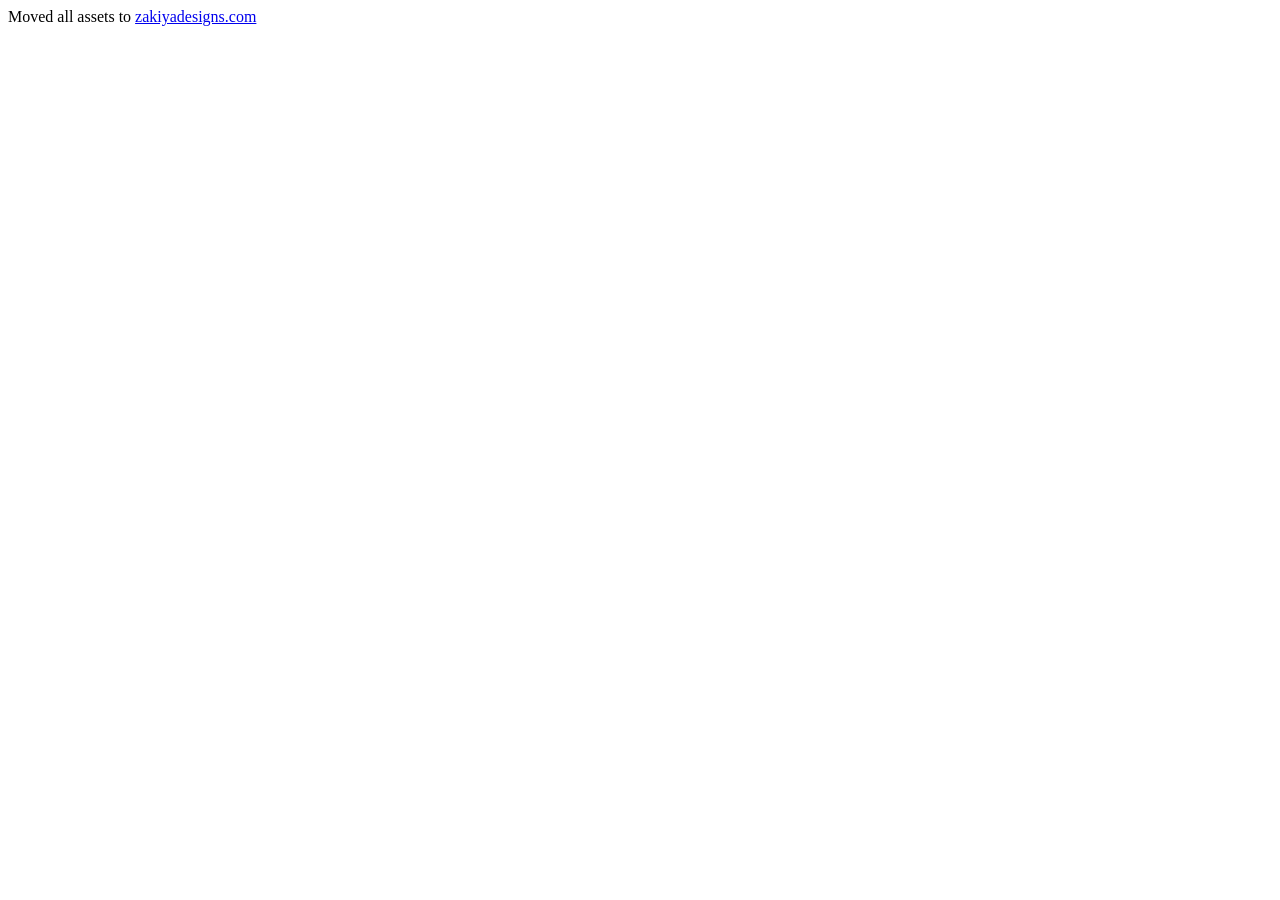
<file: index.html>
<!DOCTYPE html>
<html lang="en">
<head>
    <meta charset="UTF-8">
    <title>Zakiya's Page </title>
</head>
<body>

<div>Moved all assets to <a href="https://zakiyadesigns.com/">zakiyadesigns.com</a></div>

</body>
</html>
</file>
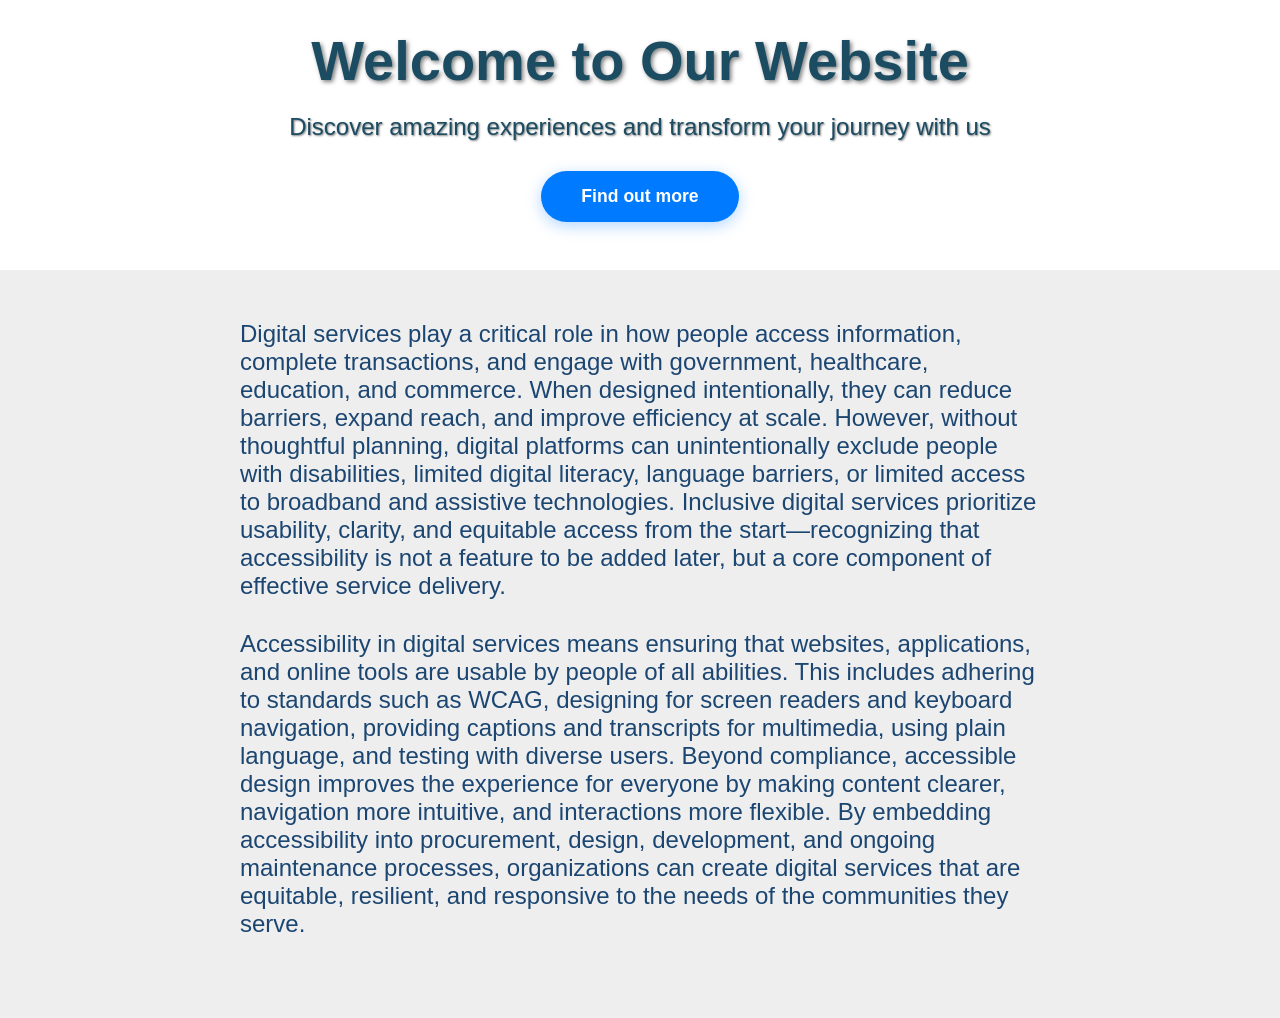
<file: sandbox/index.html>
<!DOCTYPE html>
<html lang="en">
<head>
    <meta charset="UTF-8">
    <meta name="viewport" content="width=device-width, initial-scale=1.0">
    <title>Demonstration for Accessibility Community of Practice</title>
    <link rel="stylesheet" href="styles.css">
    <script src="index.js" defer></script>
</head>
<body>
<main>
    <section class="hero">
        <div class="hero-content">
            <h1>Welcome to Our Website</h1>
            <p>Discover amazing experiences and transform your journey with us</p>
            <div tabindex="0" data-type="itsatrap-button">Find out more</div>
        </div>

    </section>
    <section class="content">
        <p>
            Digital services play a critical role in how people access information, complete transactions, and
            engage with government, healthcare, education, and commerce. When designed intentionally, they can
            reduce barriers, expand reach, and improve efficiency at scale. However, without thoughtful planning,
            digital platforms can unintentionally exclude people with disabilities, limited digital literacy,
            language barriers, or limited access to broadband and assistive technologies. Inclusive digital services
            prioritize usability, clarity, and equitable access from the start—recognizing that accessibility is not
            a feature to be added later, but a core component of effective service delivery.
        </p>
        <p> Accessibility in digital services means ensuring that websites, applications, and online tools are
            usable by people of all abilities. This includes adhering to standards such as WCAG, designing for
            screen readers and keyboard navigation, providing captions and transcripts for multimedia, using plain
            language, and testing with diverse users. Beyond compliance, accessible design improves the experience
            for everyone by making content clearer, navigation more intuitive, and interactions more flexible. By
            embedding accessibility into procurement, design, development, and ongoing maintenance processes,
            organizations can create digital services that are equitable, resilient, and responsive to the needs of
            the communities they serve.
        </p>

    </section>
</main>

<!-- Modal -->
<div id="modal" class="modal">
    <div class="modal-content">
        <span class="modal-close" tabindex="0">&times;</span>
        <div id="modal-body">
            <div data-type="trap-door" tabindex="0">Government services are for everyone. Accessibility ensures people
                with disabilities can access information, complete tasks, and receive services without barriers.
            </div>
        </div>
    </div>
</div>


</body>
</html>
</file>
<file: sandbox/styles.css>
:root {
    --color-black: #000;
    --color-black-overlay-50: rgba(0, 0, 0, 0.5);
    --color-black-overlay-30: rgba(0, 0, 0, 0.3);
    --color-blue-dark: #1b4672;
    --color-blue-hover: #0056b3;
    --color-blue-primary: #007bff;
    --color-blue-shadow-30: rgba(0, 123, 255, 0.3);
    --color-blue-shadow-40: rgba(0, 123, 255, 0.4);
    --color-gray-dark: #333;
    --color-gray-light: #f8f9fa;
    --color-gray-medium: #666;
    --color-gray-pale: #efeeee;
    --color-teal: #1c4c62;
    --color-border: #e0e0e0;
    --color-white: white;
}

* {
    box-sizing: border-box;
    margin: 0;
    padding: 0;
}

body {
    font-family: -apple-system, BlinkMacSystemFont, 'Segoe UI', Roboto, Oxygen, Ubuntu, Cantarell, sans-serif;
}

.hero {
    position: relative;
    height: 30vh;
    display: flex;
    align-items: center;
    justify-content: center;
    text-align: center;
    overflow: hidden;
}

.hero::before {
    content: '';
    position: absolute;
    top: 0;
    left: 0;
    width: 100%;
    height: 100%;
    background-image: url('https://images.unsplash.com/photo-1557683316-973673baf926?q=80&w=2000');
    background-size: cover;
    background-position: center;
    background-repeat: no-repeat;
    filter: brightness(0.6);
    z-index: -1;
}

.hero-content {
    animation: fadeInUp 1s ease-out;
    color: var(--color-teal);
    max-width: 800px;
    padding: 20px;
    width: 100%;
}

.hero h1 {
    font-size: 3.5rem;
    font-weight: 700;
    margin-bottom: 20px;
    text-shadow: 2px 2px 4px var(--color-black-overlay-50);
}

.hero p {
    font-size: 1.5rem;
    margin: 0 0 30px;
    text-shadow: 1px 1px 2px var(--color-black-overlay-50);
}

.content {
    background-color: var(--color-gray-pale);
    padding: 50px 0;

    p {
        color: var(--color-blue-dark);
        font-size: 1.5rem;
        margin: 0 auto 30px;
        max-width: 800px;
        text-align: left;
    }
}


[data-type="itsatrap-button"] {
    background-color: var(--color-blue-primary);
    border-radius: 50px;
    box-shadow: 0 4px 15px var(--color-blue-shadow-30);
    color: var(--color-white);
    display: inline-block;
    font-size: 1.1rem;
    font-weight: 600;
    margin-bottom: 20px;
    padding: 15px 40px;
    text-decoration: none;
    transition: all 0.3s ease;
}

[data-type="itsatrap-button"]:hover {
    background-color: var(--color-blue-hover);
    box-shadow: 0 6px 20px var(--color-blue-shadow-40);
    transform: translateY(-2px);
}

[data-type="trap-door"] {
    color: var(--color-white);
}

.modal {
    align-items: center;
    background-color: var(--color-black-overlay-50);
    display: none;
    height: 100%;
    justify-content: center;
    left: 0;
    position: fixed;
    top: 0;
    width: 100%;
    z-index: 1000;
}

.modal.active {
    display: flex;
}

.modal-content {
    background-color: var(--color-white);
    border-radius: 10px;
    box-shadow: 0 4px 20px var(--color-black-overlay-30);
    max-width: 600px;
    padding: 30px;
    position: relative;
    width: 90%;
}

.modal-close {
    color: var(--color-gray-medium);
    cursor: pointer;
    font-size: 28px;
    font-weight: bold;
    position: absolute;
    right: 20px;
    top: 10px;
    transition: color 0.3s ease;
}

.modal-close:hover,
.modal-close:focus {
    color: var(--color-black);
}

#modal-body {
    color: var(--color-gray-dark);
    font-size: 1.1rem;
    line-height: 1.6;
}

.footer {
    background-color: var(--color-gray-light);
    border-top: 1px solid var(--color-border);
    bottom: 0;
    left: 0;
    padding: 20px 0;
    position: fixed;
    width: 100%;
}

.footer-content {
    align-items: center;
    display: flex;
    gap: 30px;
    justify-content: center;
}

.footer-link {
    color: var(--color-blue-primary);
    font-size: 1rem;
    text-decoration: none;
    transition: color 0.3s ease;
}

.footer-link:hover {
    color: var(--color-blue-hover);
    text-decoration: underline;
}

@keyframes fadeInUp {
    from {
        opacity: 0;
        transform: translateY(30px);
    }
    to {
        opacity: 1;
        transform: translateY(0);
    }
}

@media (max-width: 768px) {
    .hero h1 {
        font-size: 2.5rem;
    }

    .hero p {
        font-size: 1.2rem;
    }

    .hero-button {
        padding: 12px 30px;
        font-size: 1rem;
    }
}
</file>
